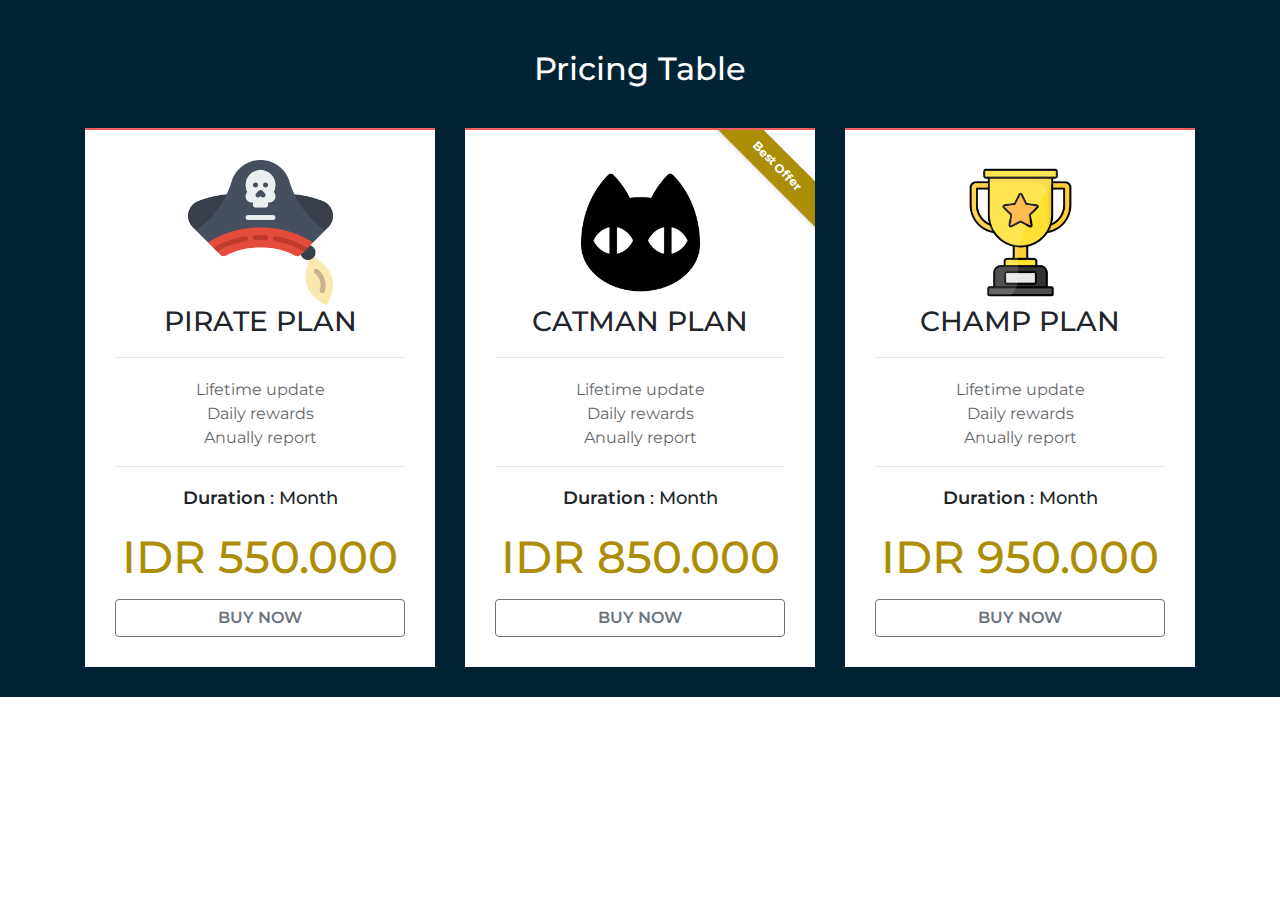
<file: index.html>
<!DOCTYPE html>
<html>

<head>
    <meta charset="utf-8">
    <meta name="viewport" content="width=device-width, initial-scale=1">
    <title>Pricing Table</title>
    <link rel="stylesheet" href="https://maxcdn.bootstrapcdn.com/bootstrap/4.0.0/css/bootstrap.min.css">
    <link rel="stylesheet" type="text/css" href="styles.css">
</head>

<body>
    <section class="pricing-table">
        <div class="container">
            <div class="block-heading">
              <h2>Pricing Table</h2>
            </div>
            <div class="row justify-content-md-center">
                <div class="col-md-5 col-lg-4">
                    <div class="item">
                        <div class="heading">
                            <img src="./pirate.png" width="50%">
                            <h3>PIRATE PLAN</h3>
                        </div>
                        <p>Lifetime update</br>
                           Daily rewards</br>
                           Anually report</br>
                        </p>
                        <hr>
                        <div class="features">
                            <h4><span class="feature">Duration</span> : <span class="value">Month</span></h4>
                        </div>
                        <div class="price">
                            <h4>IDR 550.000</h4>
                        </div>
                        <a href="https://forms.gle/kF9gMY6V9we9XH916" target="_blank"><button class="btn btn-block btn-outline-secondary" type="submit">BUY NOW</button></a>
                    </div>
                </div>
                <div class="col-md-5 col-lg-4">
                    <div class="item">
                        <div class="ribbon">Best Offer</div>
                        <div class="heading">
                            <img src="./cat.png" width="50%">
                            <h3>CATMAN PLAN</h3>
                        </div>
                        <p>Lifetime update</br>
                           Daily rewards</br>
                           Anually report</br>
                        </p>
                        <hr>
                        <div class="features">
                            <h4><span class="feature">Duration</span> : <span class="value">Month</span></h4>
                        </div>
                        <div class="price">
                            <h4>IDR 850.000</h4>
                        </div>
                        <a href="https://forms.gle/kF9gMY6V9we9XH916" target="_blank"><button class="btn btn-block btn-outline-secondary" type="submit">BUY NOW</button></a>
                    </div>
                </div>
                <div class="col-md-5 col-lg-4">
                    <div class="item">
                        <div class="heading">
                            <img src="./champ.png" width="50%">
                            <h3>CHAMP PLAN</h3>
                        </div>
                        <p>Lifetime update</br>
                           Daily rewards</br>
                           Anually report</br>
                        </p>
                        <hr>
                        <div class="features">
                            <h4><span class="feature">Duration</span> : <span class="value">Month</span></h4>
                        </div>
                        <div class="price">
                            <h4>IDR 950.000</h4>
                        </div>
                        <a href="https://forms.gle/kF9gMY6V9we9XH916" target="_blank"><button class="btn btn-block btn-outline-secondary" type="submit">BUY NOW</button></a>
                    </div>
                </div>
            </div>
        </div>
    </section>
</body>

</html>
</file>
<file: styles.css>
@import url("https://fonts.googleapis.com/css?family=Montserrat");

.pricing-table{
  background-color: #012435;
  font-family: 'Montserrat', sans-serif;
}

.pricing-table .block-heading {
  padding-top: 50px;
  margin-bottom: 40px;
  text-align: center; 
}

.pricing-table .block-heading h2 {
  color: #ffffff;
}

.pricing-table .block-heading p {
  text-align: center;
  max-width: 420px;
  margin: auto;
  opacity: 0.7; 
}

.pricing-table .heading {
  text-align: center;
  padding-bottom: 10px;
  border-bottom: 1px solid rgba(0, 0, 0, 0.1); 
}

.pricing-table .item {
  background-color: #ffffff;
  box-shadow: 0px 2px 10px rgba(0, 0, 0, 0.075);
  border-top: 2px solid #f35e5e;
  padding: 30px;
  overflow: hidden;
  position: relative; 
}

.pricing-table .col-md-5:not(:last-child) .item {
  margin-bottom: 30px; 
}

.pricing-table .item button {
  font-weight: 600; 
}

.pricing-table .ribbon {
  width: 160px;
  height: 32px;
  font-size: 12px;
  text-align: center;
  color: #fff;
  font-weight: bold;
  box-shadow: 0px 2px 3px rgba(136, 136, 136, 0.25);
  background: #ac8d06;
  transform: rotate(45deg);
  position: absolute;
  right: -42px;
  top: 20px;
  padding-top: 7px; 
}

.pricing-table .item p {
  text-align: center;
  margin-top: 20px;
  opacity: 0.7; 
}

.pricing-table .features .feature {
  font-weight: 600; }

.pricing-table .features h4 {
  text-align: center;
  font-size: 18px;
  padding: 5px; 
}

.pricing-table .price h4 {
  margin: 15px 0;
  font-size: 45px;
  text-align: center;
  color: #ac8d06; 
}

.pricing-table .buy-now button {
  text-align: center;
  margin: auto;
  font-weight: 600;
  padding: 9px 0; 
}
</file>
